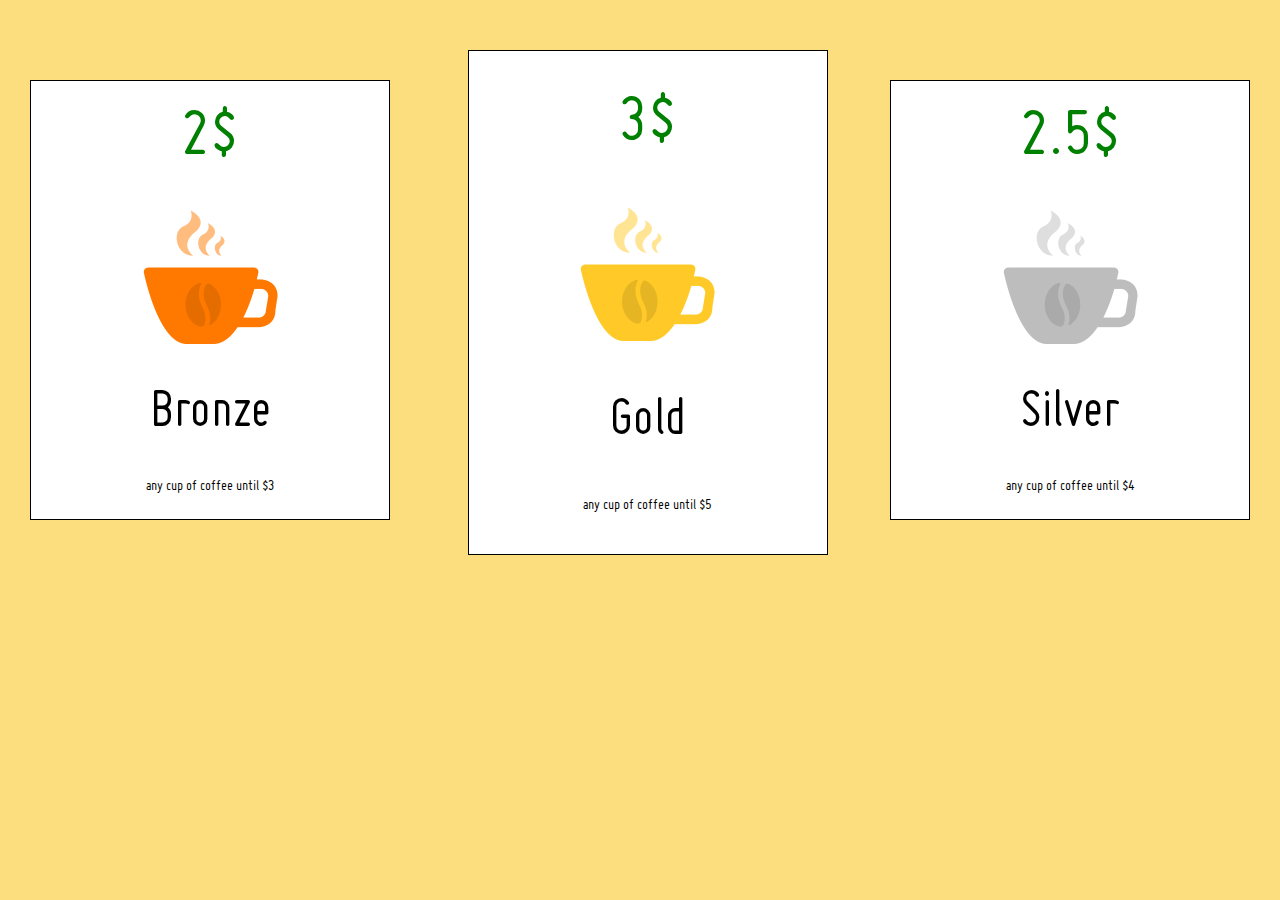
<file: part1/index.html>
<!DOCTYPE html>
<html lang="en">
  <head>
    <meta charset="UTF-8" />
    <meta name="viewport" content="width=device-width, initial-scale=1.0" />
    <title>Document</title>
    <link rel="stylesheet" href="style.css">
  </head>
  <body>
    <div class="container">
      <div class="col">
          <div class="price">2$</div>
          <div class="img"><img src="images\bean bronze.png" alt="bronze"></div>
          <div class="title">Bronze</div>
          <div class="discr">any cup of coffee
            until $3</div>
    </div>
      <div class="col col_big">
        <div class="price">3$</div>
          <div class="img"><img src="images\bean gold.png" alt="gold"> </div>
          <div class="title">Gold</div>
          <div class="discr">any cup of coffee
            until $5</div>
      </div>
      <div class="col">
        <div class="price">2.5$</div>
        <div class="img">
          <img src="images\bean silver.png" alt="silver">
        </div>
        <div class="title">Silver</div>
        <div class="discr">any cup of coffee
          until $4</div>
        </div>
      
    </div>
    </div>
  </body>
</html>
</file>
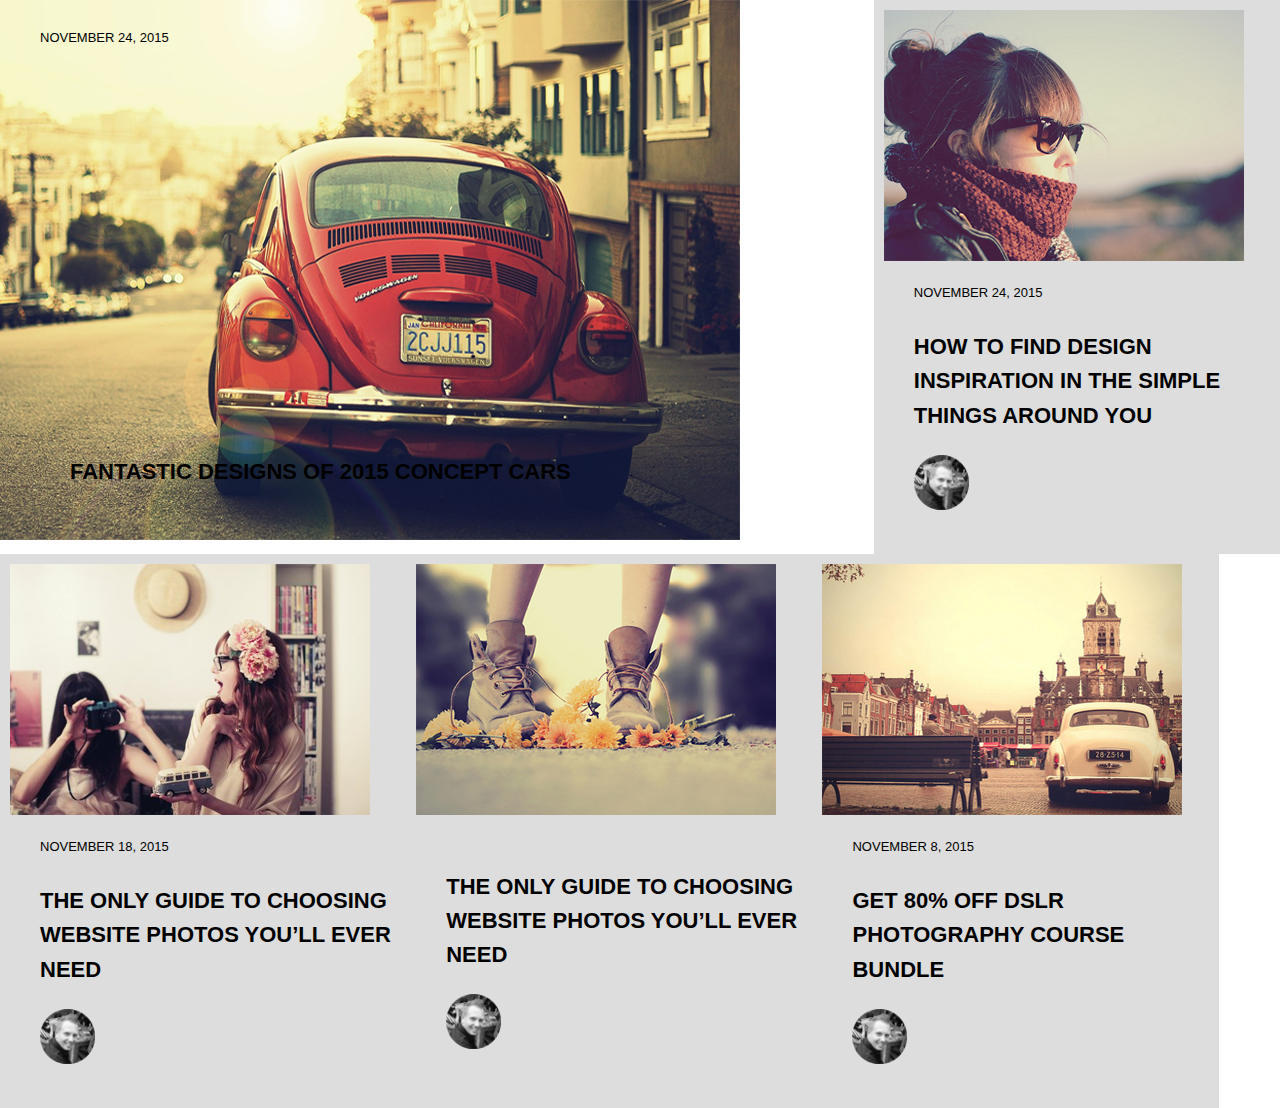
<file: part2/index2.html>
<!DOCTYPE html>
<html lang="en">
  <head>
    <meta charset="UTF-8" />
    <meta name="viewport" content="width=device-width, initial-scale=1.0" />
    <title>Document</title>
    <link rel="stylesheet" href="style.css" />
  </head>
  <body>
    <div class="container">
      <div class="col col_big">
       
        <div class="img">
          <p class="date">November 24, 2015</p>
          <h1 class="topic">Fantastic Designs Of 2015
            Concept Cars</h1>
        </div>
      </div>

      <div class="col">
        <img src="images\img2.png" alt="img2" />
        <p class="date">November 24, 2015</p>
        <h3 class="topic">
          How To Find Design Inspiration In The Simple Things Around You
        </h3>
        <img class="icon" src="images\icon.png" alt="icon" />
      </div>

      <div class="col">
        <img src="images\img3.png" alt="img3" />
        <p class="date">November 18, 2015</p>
        <h3 class="topic">
          The Only Guide To Choosing Website Photos You’ll Ever Need
        </h3>
        <img class="icon" src="images\icon.png" alt="icon" />
      </div>

      <div class="col">
        <img src="images\img4.png" alt="img4" />
        <p class="date"></p>
        <h3 class="topic">
          The Only Guide To Choosing Website Photos You’ll Ever Need
        </h3>
        <img class="icon" src="images\icon.png" alt="icon" />
      </div>

      <div class="col">
        <img src="images\img5.png" alt="img5" />
        <p class="date">November 8, 2015</p>
        <h3 class="topic">
          Get 80% Off DSLR 
Photography Course 
Bundle
        </h3>
        <img class="icon" src="images\icon.png" alt="icon" />
    </div>
  </body>
</html>
</file>
<file: part1/style.css>
@font-face {
  font-family: "Miso Regular";
  src: url("fonts/Miso.eot");
  src: url("fonts/Miso.eot?#iefix") format("embedded-opentype"),
    url("fonts/Miso.woff") format("woff"),
    url("fonts/Miso.ttf") format("truetype");
  font-weight: normal;
  font-style: normal;
}
* {
  box-sizing: border-box;
}
body {
  margin: 0;
  background: #fdde7e;
  font-family: "Miso Regular";
}
.container {
  display: flex;
  text-align: center;
  justify-content: space-between;
}
.col {
  background: #fff;
  border: 1px solid #000;
  width: 360px;
  height: 440px;
  margin: 80px 15px;
  margin-right: 30px;
  display: flex;
  flex-direction: column;
  align-items: center;
  justify-content: space-around;
  padding: 5px 0;
}

.col:first-child {
  margin-left: 30px;
}
.col:nth-child(2) {
  min-height: 300px;
  padding: 15px 0;
}
.col_big {
  width: 360px;
  height: 505px;
  margin: 50px 15px;
}
.price {
  color: green;
  font-size: 70px;
}
.img {
  text-align: center;
}
.title {
  font-size: 56px;
}
.descr {
  margin-top: auto;
  margin-bottom: 15px;
  font-size: 20px;
}
</file>
<file: part2/style.css>
* {
  box-sizing: border-box;
}
@font-face {
  font-family: "Hans Kendrick";
  src: url("fonts\Regular\NeueHansKendrick-Regular.otf") format("otf"),
    url("fonts\Regular\NeueHansKendrick-Regular.ttf") format("ttf");
}
body {
  margin: 0;
  font-family: "Hans Kendrick", sans-serif;
}
.container {
  display: flex;
  width: 100%;
  height: 1100px;
  object-fit: cover;
  flex-wrap: wrap;
}
.col {
  min-height: 540px;
  background: #ddd;
  flex: 0 1 calc(33.3% - 20px);
  padding: 10px;
  flex-direction: column;
  flex-flow: nowrap;
  text-align: left;
  text-transform: uppercase;
}
.col_big {
  width: 740px;
  flex: 0 1 calc(66.6% - 20px);
  flex-grow: 1;
  background: url(images/img1.png) no-repeat;
}
.col_big p {
  top: 405px;
  text-transform: uppercase;
}
.col_big h1 {
  position: absolute;
  top: 440px;
  left: 40px;
  text-transform: uppercase;
}
.date {
  font-size: 13px;
  line-height: 30px;
  margin-left: 30px;
  min-height: 1.2em;
}
.topic {
  font-size: 22px;
  line-height: 1.56em;
  padding-left: 30px;
}
.icon {
  width: 55px;
  height: 55px;
  align-items: flex-end;
  margin-top: auto;
  margin-left: 30px;
  margin-bottom: 30px;
}
</file>
